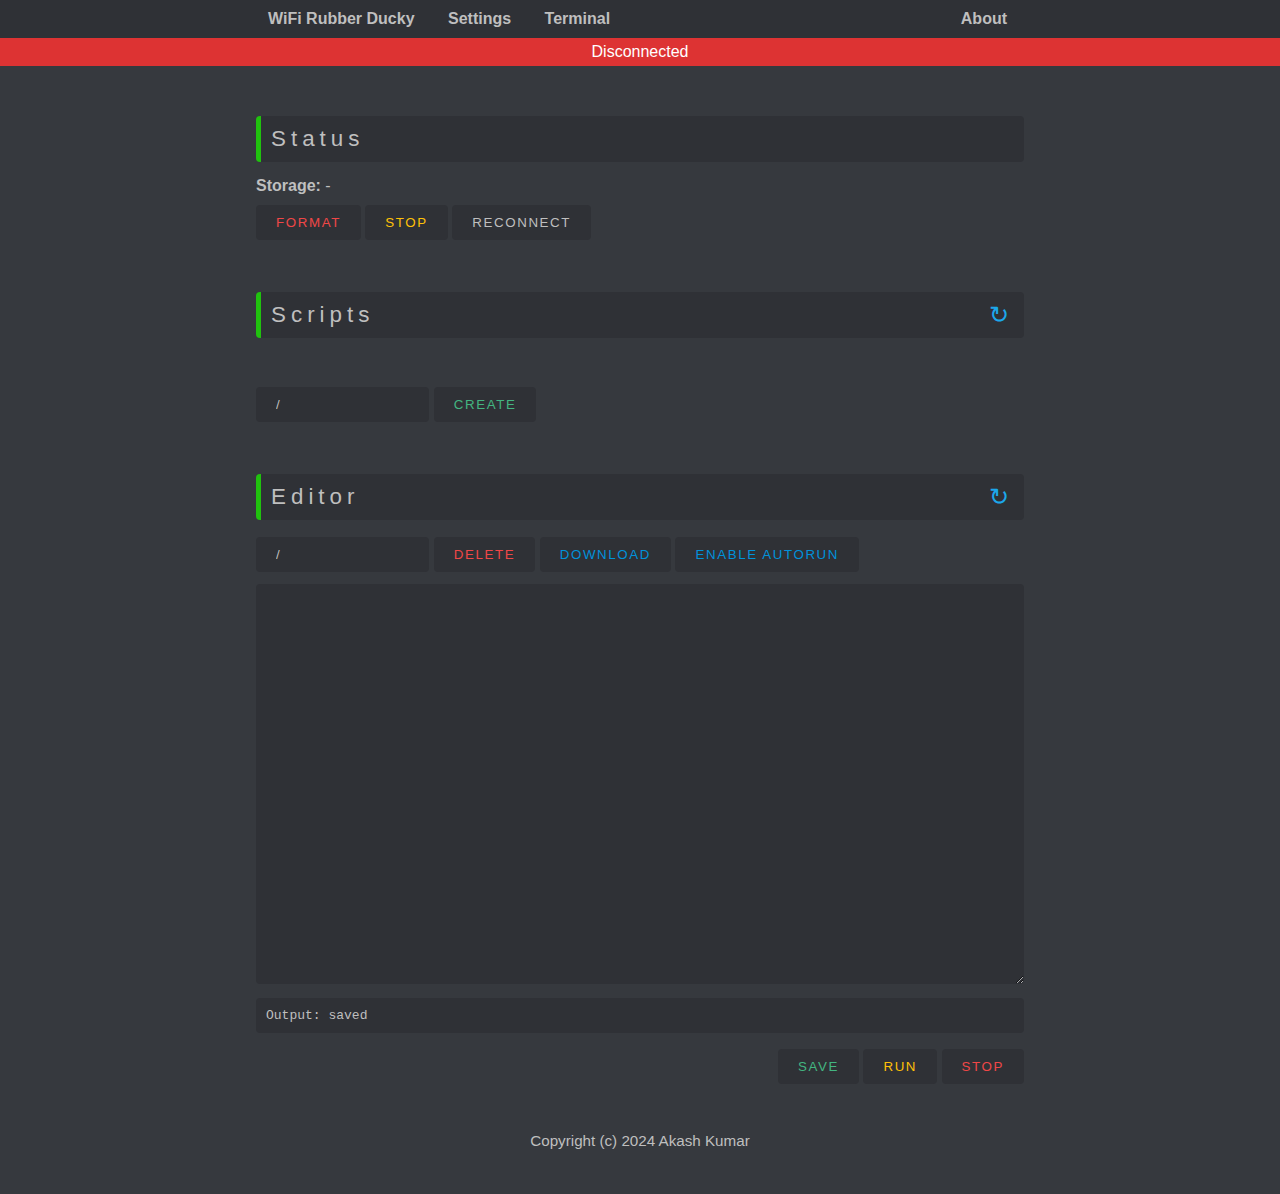
<file: Web_page/index.html>
<!DOCTYPE html>
<html>

<head>
    <meta charset="UTF-8">
    <meta name="viewport" content="width=device-width, initial-scale=0.8, minimal-ui">
    <meta name="theme-color" content="#36393E">

    <meta name="description" content="WiFi Rubber Ducky">
    <title>WiFi Rubber Ducky</title>

    <link rel="stylesheet" type="text/css" href="style.css">
    <script src="script.js"></script>
    <script src="index.js"></script>
</head>

<body>
    <nav>
        <ul class="menu">
            <li><a href="index.html">WiFi Rubber Ducky</a></li>
            <li><a href="settings.html">Settings</a></li>
            <li><a href="terminal.html">Terminal</a></li>
            <li><a href="credits.html">About</a></li>
        </ul>
    </nav>
    <div id="status"></div>
    <main>
        <section>
            <h1>Status</h1>
            <div class="row">
                <p><b>Storage: </b><span id="freeMemory">-</span></p>
                <button class="danger" id="format">format</button>
                <button class="warn" id="stop">stop</button>
                <button class="white" id="reconnect">reconnect</button>
            </div>
        </section>
        <section>
            <h1>Scripts <a class="reload" id="scriptsReload">&#x21bb;</a></h1>
            <table class="table" id="scriptTable"></table>
            <div class="row">
                <input placeholder="Filename /<name>" type="text" class="smooth" value="/" id="newFile" />
                <button class="success" onclick="create(get_new_filename())">create</button>
            </div>
        </section>
        <section>
            <h1>Editor <a class="reload" id="editorReload">&#x21bb;</a></h1>
            <div class="row">
                <input placeholder="Filename /<name>" type="text" class="smooth" value="/" id="editorFile">
                <button class="danger" id="editorDelete">delete</button>
                <button class="primary" id="editorDownload">download</button>
                <button class="primary" id="editorAutorun">Enable autorun</button>
            </div>
            <div class="row">
                <textarea class="smooth" id="editor"></textarea>
            </div>
            <div class="row">
                <div class="debugger">
                    Output: <span id="editorinfo">saved</span>
                </div>
            </div>
            <div class="row">
                <div id="editor-primary-buttons">
                    <button class="success" id="editorSave">save</button>
                    <button class="warn" id="editorRun">run</button>
                    <button class="danger" id="editorStop">stop</button>
                </div>
            </div>
        </section>
        
    </main>
    <footer>

        
        Copyright (c) 2024 Akash Kumar<br>

    </footer>
</body>

</html>
</file>
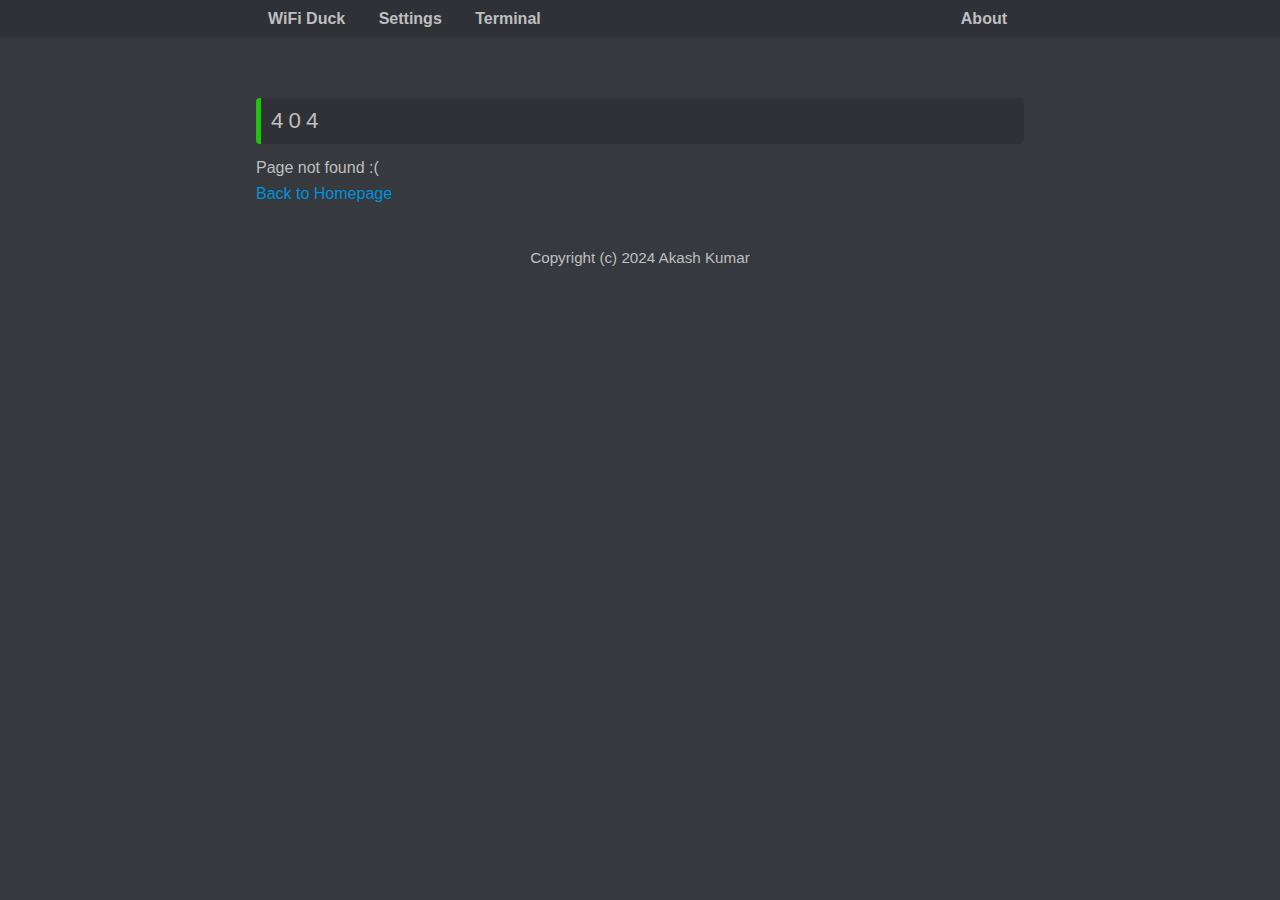
<file: Web_page/error404.html>
<!DOCTYPE html>
<html>
    <head>
        <meta charset="UTF-8">
        <meta name="viewport" content="width=device-width, initial-scale=0.8, minimal-ui">
        <meta name="theme-color" content="#36393E">

        <meta name="description" content="WiFi Rubber Ducky">
        <title>WiFi Rubber Ducky | 404</title>

        <link rel="stylesheet" type="text/css" href="style.css">
        <script src="script.js"></script>
    </head>
    <body>
        <nav>
            <ul class="menu">
                <li><a href="index.html">WiFi Duck</a></li>
                <li><a href="settings.html">Settings</a></li>
                <li><a href="terminal.html">Terminal</a></li>
                <li><a href="credits.html">About</a></li>
            </ul>
        </nav>
        <div id="status"></div>
        <main>
            <section>

				<h1>404</h1>
				<p>
				Page not found :(
                </p>
                <a class="primary" href="index.html">Back to Homepage</a>
			</section>
		</main>
        <footer>
        
            
            Copyright (c) 2024 Akash Kumar<br>
        
        </footer>
    </body>
</html>
</file>
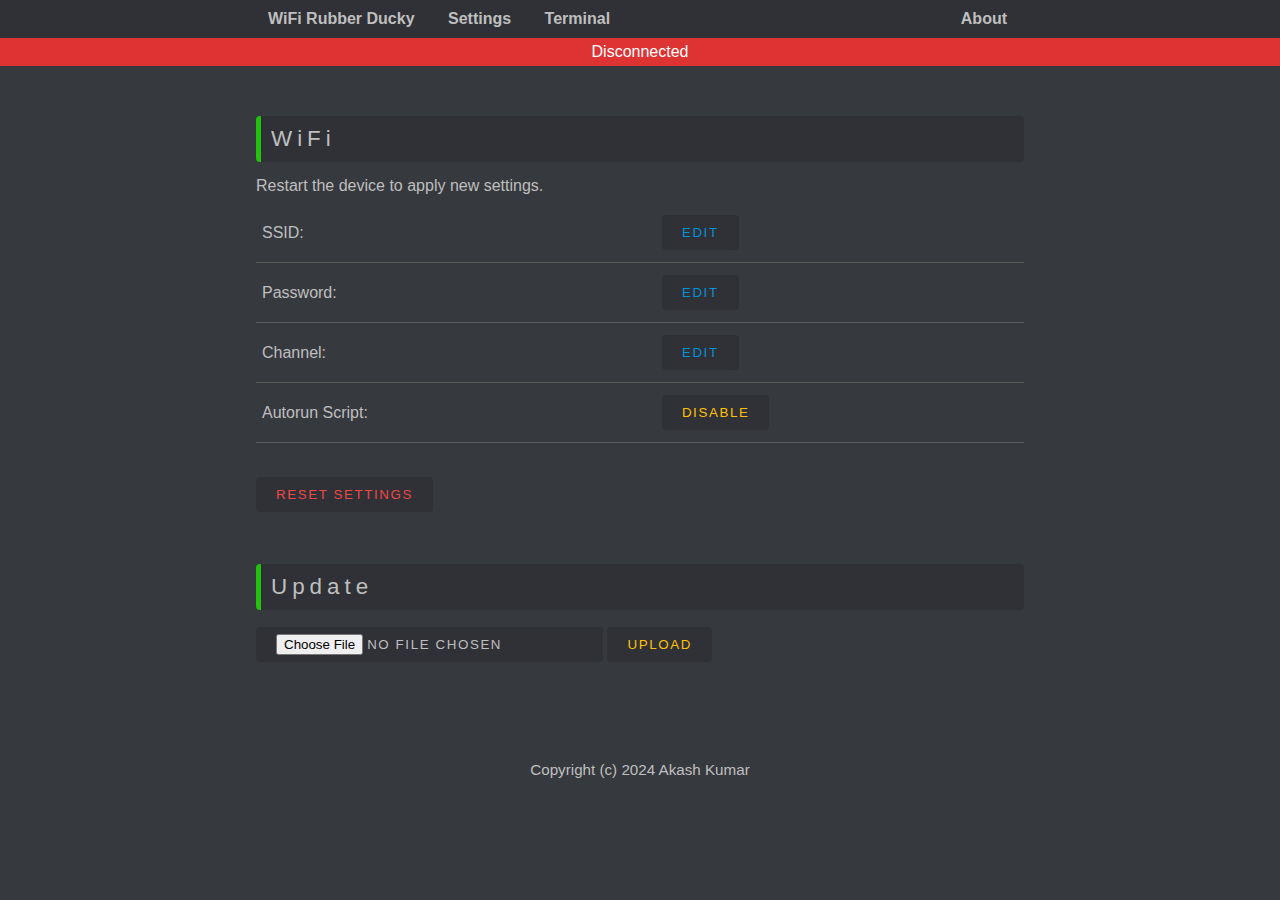
<file: Web_page/settings.html>
<!DOCTYPE html>
<html>
    <head>
        <meta charset="UTF-8">
        <meta name="viewport" content="width=device-width, initial-scale=0.8, minimal-ui">
        <meta name="theme-color" content="#36393E">

        <meta name="description" content="WiFi Rubber Ducky">
        <title>WiFi Rubber Ducky | Settings</title>

        <link rel="stylesheet" type="text/css" href="style.css">
        <script src="script.js"></script>
        <script src="settings.js"></script>
    </head>
  	<body>
        <nav>
            <ul class="menu">
                <li><a href="index.html">WiFi Rubber Ducky</a></li>
                <li><a href="settings.html">Settings</a></li>
                <li><a href="terminal.html">Terminal</a></li>
                <li><a href="credits.html">About</a></li>
            </ul>
        </nav>
		<div id="status"></div>
		<main>
			<section>
				<h1>WiFi</h1>
				<p>Restart the device to apply new settings.</p>
				<table>
				<tr>
					<td>SSID:</td>
					<td id="ssid"></td>
					<td><button class="primary" id="edit_ssid">edit</button></td>
				</tr>
				<tr>
					<td>Password:</td>
					<td id="password"></td>
					<td><button class="primary" id="edit_password">edit</button></td>
				</tr>
				<tr>
					<td>Channel:</td>
					<td id="channel"></td>
					<td><button class="primary" id="edit_channel">edit</button></td>
				</tr>
				<tr>
					<td>Autorun Script:</td>
					<td id="autorun"></td>
					<td><button class="warn" id="disable_autorun">disable</button></td>
				</tr>
				</table>
				<button class="danger" id="reset">Reset settings</button>
			</section>
			<section>
				<h1>Update</h1>

				

				<form method='POST' action='/update' enctype='multipart/form-data'>
				<input type='file' name='update'>
				<input type='submit' class="warn" value='Upload'>
				</form>
			</section>
			<footer>
				
				<br><br>
				<span id="version"></span><br>
				Copyright (c) 2024 Akash Kumar<br>
				
			</footer>
	</body>
</html>
</file>
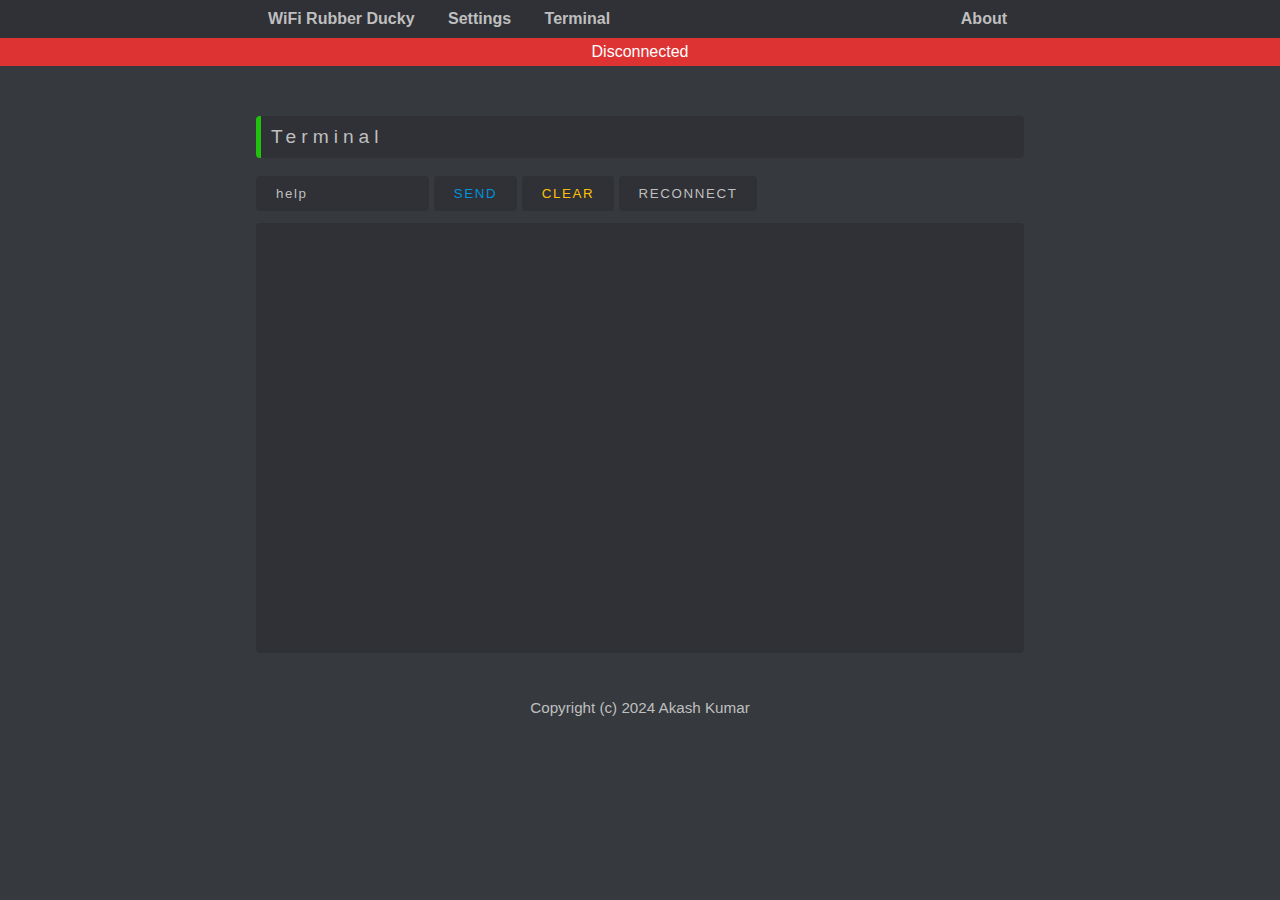
<file: Web_page/terminal.html>
<!DOCTYPE html>
<html>
    <head>
        <meta charset="UTF-8">
        <meta name="viewport" content="width=device-width, initial-scale=0.8, minimal-ui">
        <meta name="theme-color" content="#36393E">

        <meta name="description" content="WiFi Rubber Ducky">
        <title>WiFi Rubber Ducky | Terminal</title>

        <link rel="stylesheet" type="text/css" href="style.css">
        <script src="script.js"></script>
        <script src="terminal.js"></script>
    </head>
  	<body>
        <nav>
            <ul class="menu">
                <li><a href="index.html">WiFi Rubber Ducky</a></li>
                <li><a href="settings.html">Settings</a></li>
                <li><a href="terminal.html">Terminal</a></li>
                <li><a href="credits.html">About</a></li>
            </ul>
        </nav>
		<div id="status"></div>
		<main>
			<section>
				<h2>Terminal</h2>
				<div class="row">
					<input type="text" class="smooth" id="input" value="help">
					<button class="primary" id="send">send</button>
					<button class="warn" id="clear">clear</button>
					<button class="white" id="reconnect">reconnect</button>
				</div>
				<div class="row">
					<div id="output" class="terminal"></div>
				</div>
			</section>
		</main>
        <footer>
            
        
            Copyright (c) 2024 Akash Kumar<br>
            
        </footer>
  	</body>
</html>
</file>
<file: Web_page/style.css>
body {
	background: #36393e;
	margin: 0;
	color: #bfbfbf;
	font-family: sans-serif;
}

main {
	width: 60vw;
	margin-left: auto;
	margin-right: auto;
}

section {
	margin-top: 50px;
}

footer {
	font-size: .95em;
	text-align: center;
	margin-top: 3em;
	margin-bottom: 3em;
}

h1 {
	font-size: 1.4rem;
	margin-top: 1rem;
	background:
		#2f3136;
	padding: 10px;
	border-radius: 4px;
	border-left: solid #20c20e 5px;
	font-weight: 100;
	letter-spacing: 5px;
}

h2 {
	font-size: 1.2rem;
	margin-top: 1rem;
	background: #2f3136;
	padding: 10px;
	border-radius: 4px;
	border-left: solid #20c20e 5px;
	font-weight: 100;
	letter-spacing: 5px;
}

h3 {
	font-size: 1rem;
	margin-top: 1rem;
	background: #2f3136;
	padding: 10px;
	border-radius: 4px;
	border-left: solid #20c20e 5px;
	font-weight: 100;
	letter-spacing: 5px;
}

label {
	line-height: 44px;
}

p {
	margin: .5em 0;
}

/* Navigation bar */
nav {
	display: block;
	background: #2f3136;
	font-weight: bold;
}

nav a {
	color: inherit;
}

.menu {
	width: 60vw;
	list-style-type: none;
	margin: 0;
	padding: 0;
	margin: 0 auto;
	display: flex;
	flex-direction: row;
	display: block;
}

.menu li {
	margin: 10px 5px 10px 0;
	display: inline-block;
}

.menu li:last-child {
	float: right;
}

.menu a {
	padding: .75em;
	border-radius: 4px;
}

.menu a:hover {
	background: #42444a;
}

code {
	background: #ccc;
	padding: 3px;
	border-radius: 3px;
	word-break: keep-all !important;
	color: #000;
	line-height: 24px;
}

.terminal {
	max-height: 100vh;
	background: #2f3136;
	height: 400px;
	border-radius: 4px;
	overflow-y: scroll;
	padding: 15px;
}

.white {
	color: #bfbfbf;
}

.warn {
	color: #ffc107;
}

.danger {
	color: #F04747;
}

.success {
	color: #43B581;
}

.primary {
	color: #0092db;
}

.select {
	width: 98px !important;
	padding: 0 !important;
}

.selected {
	background: #4974a9;
}

.clickable {
	cursor: pointer;
}

.code {
	font-family: "Courier New", Courier, monospace;
}

.reload {
	float: right;
	line-height: 1.1rem;
	cursor: pointer;
	font-size: 1.5rem;
	margin-top: 4px;
}

.reload:hover {
	text-decoration: none;
}

#status {
	text-align: center;
	text-transform: capitalize;
	padding: 5px;
	color: #fff;
	position: sticky;
	top: 0;
	z-index: 99;
}

.debugger {
	font-family: monospace;
	background: #2f3136;
	border-radius: 4px;
	padding: 10px;
	margin-bottom: 4px;
}

#editor-primary-buttons {
	float: right;
}

#editor-primary-buttons p {
	text-align: right;
}

/* ===== CHECKBOX ===== */
/* Customize the label (the container) */
.checkBoxContainer {
	display: block;
	position: relative;
	padding-left: 35px;
	margin-bottom: 12px;
	cursor: pointer;
	font-size: 22px;
	-webkit-user-select: none;
	-moz-user-select: none;
	-ms-user-select: none;
	user-select: none;
	height: 32px;
}

/* Hide the browser's default checkbox */
.checkBoxContainer input {
	position: absolute;
	opacity: 0;
	cursor: pointer;
}

/* Create a custom checkbox */
.checkmark {
	position: absolute;
	top: 8px;
	left: 0;
	height: 28px;
	width: 28px;
	background-color: #2F3136;
	border-radius: 4px;
}

/* Create the checkmark/indicator (hidden when not checked) */
.checkmark:after {
	content: "";
	position: absolute;
	display: none;
}

/* Show the checkmark when checked */
.checkBoxContainer input:checked~.checkmark:after {
	display: block;
}

.checkBoxContainer .checkmark:after {
	left: 10px;
	top: 7px;
	width: 4px;
	height: 10px;
	border: solid white;
	border-width: 0 3px 3px 0;
	-webkit-transform: rotate(45deg);
	-ms-transform: rotate(45deg);
	transform: rotate(45deg);
}

/* ERROR */
.hide {
	display: none;
}

.show {
	display: block !important;
	animation-name: fadeIn;
	animation-duration: 1s;
}

@keyframes fadeIn {
	0% {
		opacity: 0;
	}

	100% {
		opacity: 1;
	}
}

hr {
	background: #3e4146;
	border-top: 1px dotted#fff;
	border-bottom: none;
	margin: 0;
}

a {
	color: #1ca8eb;
	text-decoration: none;
}

a:hover {
	color: #fff;
	text-decoration: underline dotted;
}

/* Meter */
.meter_background {
	background: #42464D;
	width: 100%;
	word-break: normal;
	min-width: 100px;
}

.meter_forground {
	color: #fff;
	padding: 4px 0;
	/* + one of the colors below
		(width will be set by the JS) */
}

.meter_green {
	background: #43B581;
}

.meter_orange {
	background: #FAA61A;
}

.meter_red {
	background: #F04747;
}

.meter_value {
	padding-left: 8px;
}

/* Tables */
table {
	width: 100%;
	min-width: 400px;
	margin-bottom: 2em;
	border-collapse: collapse;
}

th {
	word-break: break-word;
}

th,
td {
	padding: 10px 6px;
	text-align: left;
	border-bottom: 1px solid #5d5d5d;
}

#ducky-functions-table td {
	min-width: 180px;
}

@media only screen and (max-width: 768px),
(min-device-width: 768px) and (max-device-width: 1024px) {

	.menu {
		width: 90vw;
	}

	main {
		width: 90vw !important;
	}

	/* Force table to not be like tables anymore */
	#ducky-functions-table table,
	#ducky-functions-table thead,
	#ducky-functions-table tbody,
	#ducky-functions-table th,
	#ducky-functions-table td,
	#ducky-functions-table tr {
		display: block;
	}

	/* Hide table headers (but not display: none;, for accessibility) */
	#ducky-functions-table thead tr {
		position: absolute;
		top: -9999px;
		left: -9999px;
	}

	#ducky-functions-table tr {
		border: none;
	}

	#ducky-functions-table tr:nth-child(odd) {
		background: #2f3136;
		border-radius: 4px;
	}

	#ducky-functions-table td {
		/* Behave  like a "row" */
		border: none;
		border-bottom: 2px solid transparent;
		position: relative;
		padding-left: 120px;
		line-height: 1.8rem;
	}

	#ducky-functions-table td:before {
		/* Now like a table header */
		position: absolute;
		/* Top/left values mimic padding */
		top: 6px;
		left: 6px;
		width: 120px;
		padding-right: 10px;
		white-space: nowrap;
	}

	/*
		Label the data
		*/
	#ducky-functions-table td:nth-of-type(1):before {
		content: "Command";
	}

	#ducky-functions-table td:nth-of-type(2):before {
		content: "Example";
	}

	#ducky-functions-table td:nth-of-type(3):before {
		content: "Description";
	}
}

/* Inputs and buttons */
textarea {
	color: #bfbfbf;
	resize: vertical;
	width: 100%;
	height: 400px;
	padding: 15px;
	border: none;
	border-radius: 4px;
	background: #2f3136;
	font-family: "Courier New", Courier, monospace;
	box-sizing: border-box;
	-moz-box-sizing: border-box;
	-webkit-box-sizing: border-box;
}

input[type="file"] {
	padding: 7px 20px;
}

input[type="text"] {
	color: #bfbfbf;
	text-transform: none;
	width: 10em;
}

input[type="text"]:hover {
	cursor: text;
}

input,
button {
	padding: 10px 20px;
	border: none;
	border-radius: 4px;
	background: #2f3136;
	letter-spacing: .1rem;
	text-transform: uppercase;
	margin: 2px 0;
}

input:hover,
button:hover {
	background: #42444a;
	cursor: pointer;
}

.setting {
	width: 100% !important;
	max-width: 284px !important;
}

/* GRID SYSTEM */
.row {
	position: relative;
	width: 100%;
	margin-top: 10px;
}

.row [class^="col"] {
	float: left;
}

.col-1,
.col-2,
.col-3,
.col-4,
.col-5,
.col-6,
.col-7,
.col-8,
.col-9,
.col-10,
.col-11,
.col-12 {
	width: 96%;
}

.row::after {
	content: "";
	display: table;
	clear: both;
}

.hidden-sm {
	display: none;
}

@media only screen and (min-width: 24em) {
	.col-1 {
		width: 4.33%;
	}

	.col-2 {
		width: 12.66%;
	}

	.col-3 {
		width: 21%;
	}

	.col-4 {
		width: 29.33%;
	}

	.col-5 {
		width: 37.66%;
	}

	.col-6 {
		width: 46%;
	}

	.col-7 {
		width: 54.33%;
	}

	.col-8 {
		width: 62.66%;
	}

	.col-9 {
		width: 71%;
	}

	.col-10 {
		width: 79.33%;
	}

	.col-11 {
		width: 87.66%;
	}

	.col-12 {
		width: 96%;
	}

	.hidden-sm {
		display: block;
	}
}
</file>
